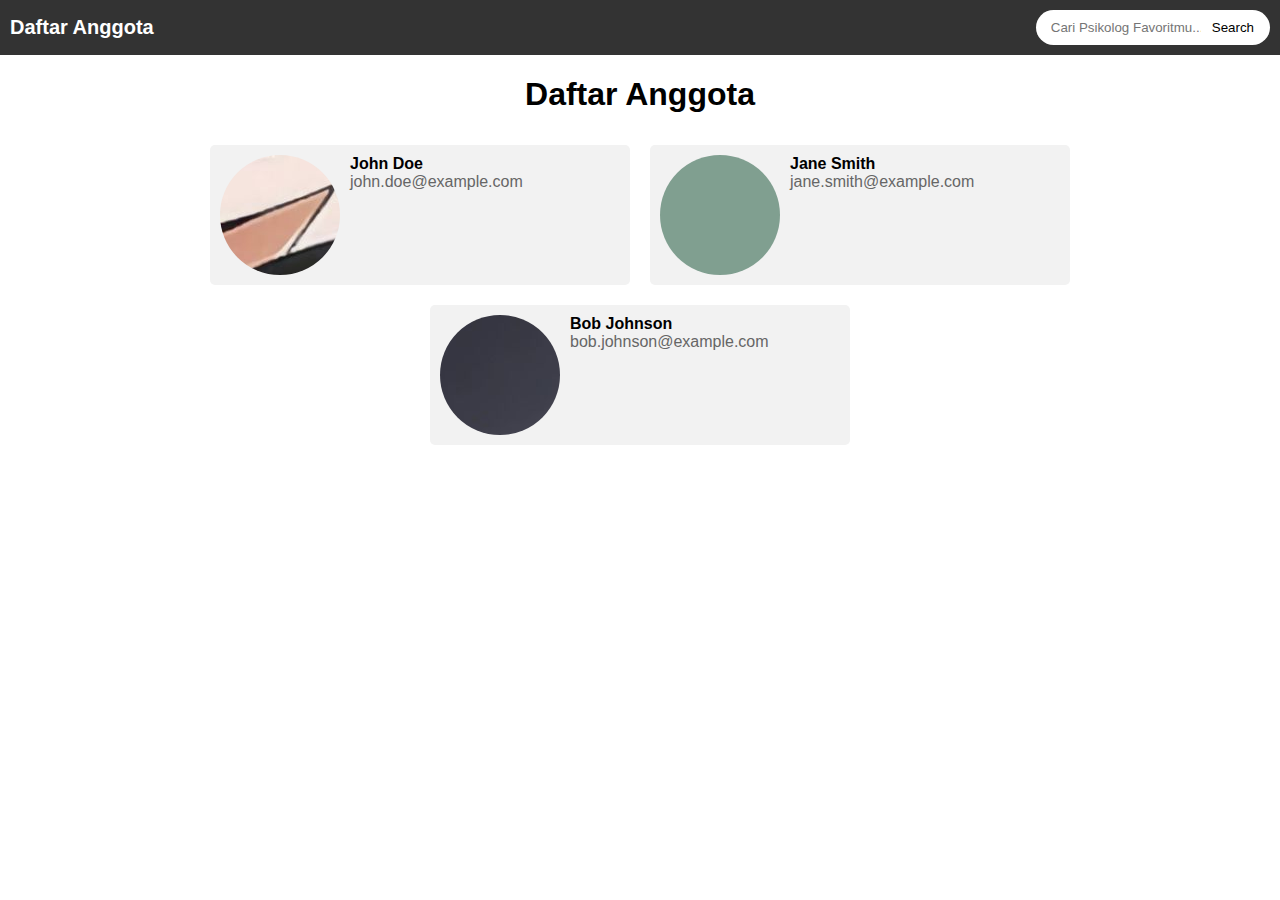
<file: contoh_list_anggota.html>
<!DOCTYPE html>
<html>
<head>
    <title>Daftar Anggota</title>
    <style>
        body {
            font-family: Arial, sans-serif;
            margin: 0;
            padding: 0;
        }
        
        .header {
            background-color: #333;
            color: #fff;
            padding: 10px;
        }
        
        .navbar {
            display: flex;
            justify-content: space-between;
            align-items: center;
        }
        
        .navbar .logo {
            font-size: 20px;
            font-weight: bold;
        }
        
        .navbar .search-box {
            display: flex;
            align-items: center;
            background-color: #fff;
            border-radius: 20px;
            padding: 5px 10px;
        }
        
        .navbar .search-box input[type="text"] {
            border: none;
            outline: none;
            padding: 5px;
            width: 150px;
        }
        
        .navbar .search-box input[type="submit"] {
            border: none;
            background-color: transparent;
            cursor: pointer;
        }
        
        h1 {
            text-align: center;
        }
        
        .member-container {
            display: flex;
            flex-wrap: wrap;
            justify-content: center;
        }
        
        .member-card {
            display: flex;
            width: 400px;
            margin: 10px;
            padding: 10px;
            background-color: #f2f2f2;
            border-radius: 5px;
        }
        
        .member-image {
            width: 120px;
            height: 120px;
            margin-right: 10px;
            border-radius: 50%;
            overflow: hidden;
            background-size: cover;
        }
        
        .member-details {
            flex-grow: 1;
        }
        
        .member-name {
            font-weight: bold;
        }
        
        .member-email {
            color: #666;
        }
    </style>
</head>
<body>
    <div class="header">
        <div class="navbar">
            <div class="logo">Daftar Anggota</div>
            <div class="search-box">
                <input type="text" placeholder="Cari Psikolog Favoritmu...">
                <input type="submit" value="Search">
            </div>
        </div>
    </div>
    
    <h1>Daftar Anggota</h1>
    
    <div class="member-container">
        <div class="member-card">
            <div class="member-image">
                <img src="images/Anya.jpg" alt="Foto Anggota">
            </div>
            <div class="member-details">
                <span class="member-name">John Doe</span><br>
                <span class="member-email">john.doe@example.com</span>
            </div>
        </div>
        <div class="member-card">
            <div class="member-image">
                <img src="images/Loid.jpg" alt="Foto Anggota">
            </div>
            <div class="member-details">
                <span class="member-name">Jane Smith</span><br>
                <span class="member-email">jane.smith@example.com</span>
            </div>
        </div>
        <div class="member-card">
            <div class="member-image">
                <img src="images/Yor.jpg" alt="Foto Anggota">
            </div>
            <div class="member-details">
            <span class="member-name">Bob Johnson</span><br>
            <span class="member-email">bob.johnson@example.com</span>
            </div>
        </div>
    </div>
</body>
</html>
</file>
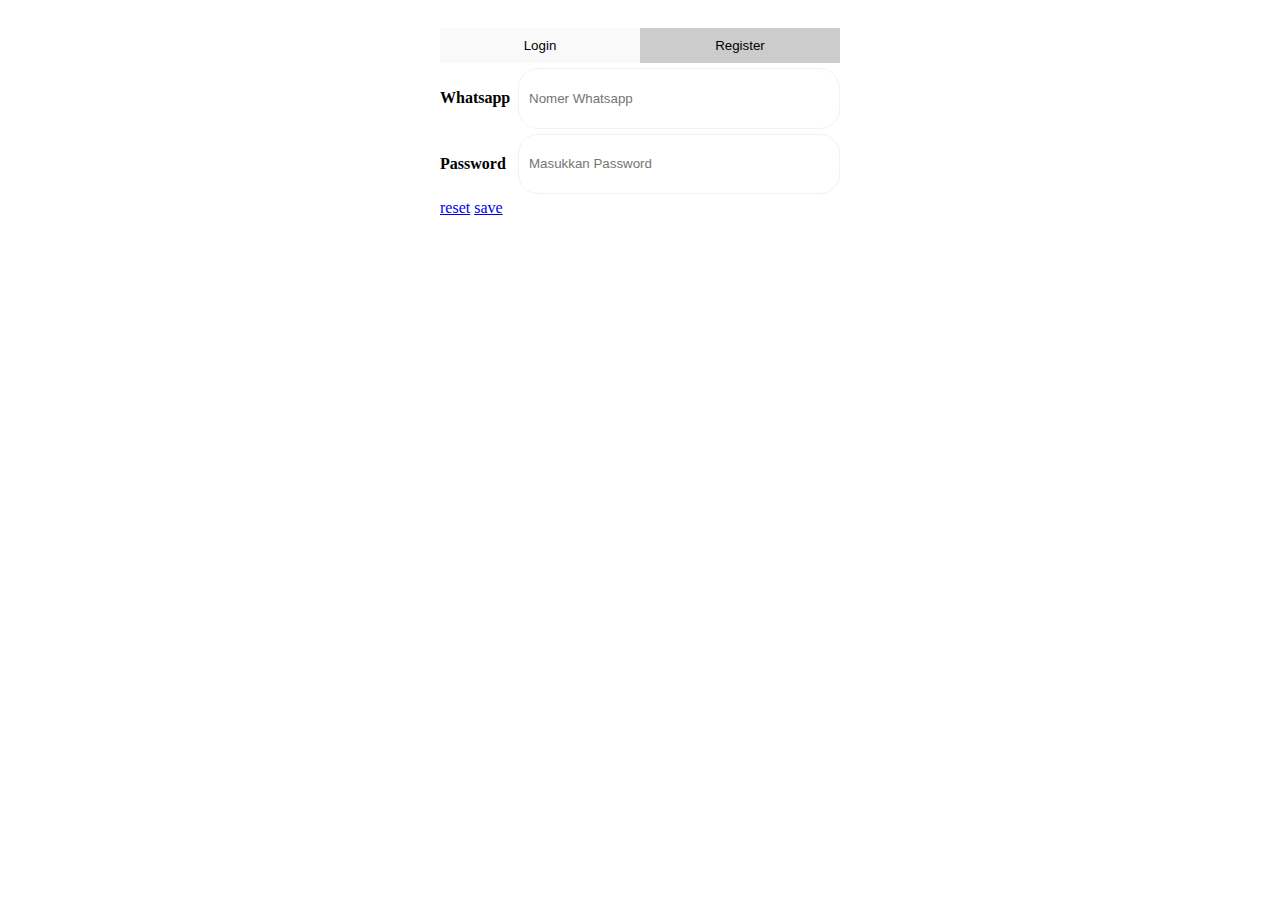
<file: edit_profile.html>
<!DOCTYPE html>
<html lang="en">
<head>
    <meta charset="UTF-8">
    <meta name="viewport" content="width=device-width, initial-scale=1.0">
    <link rel="stylesheet" href="edit_profile.css">
    <title>Edit Profile</title>
</head>
<body>
    <div class="tab-container">
        <div class="tab-header">
          <button class="tab-button active" data-tab="login-tab">Login</button>
          <button class="tab-button" data-tab="register-tab">Register</button>
        </div>
        <div class="tab-content">
          <div id="login-tab" class="tab-panel active">
              <div class="ganti-WA" class="tab-panel active">
                <h4>Whatsapp</h4>
                <input type="text" name="name" placeholder="Nomer Whatsapp" required>
              </div>
              <div class="input-pass">
                <h4>Password</h4>
                <input type="text" name="name" placeholder="Masukkan Password" required>
              </div>
              <div class="tombol">
                <a href="#">reset</a>
                <a href="index.html">save</a>
              </div>
          </div>
        <div id="register-tab" class="tab-panel">
            <div class="new-pass" >
              <h4>Password Baru</h4>
              <input type="text" name="name" placeholder="Masukkan Password Baru" required>
            </div>
            <div class="konfirmasi-pass">
              <h4>Konfirmasi</h4>
              <input type="text" name="name" placeholder="Masukkan Ulang" required>
            </div>
            <div class="old-pass">
              <h4>Password Lama</h4>
              <input type="text" name="name" placeholder="Masukan Password Lama" required>
            </div>
            <div class="tombol">
              <a href="#">reset</a>
              <a href="index.html">save</a>
            </div>
        </div>
    </div>
    
      <script src="script4.js"></script>
</body>
</html>
</file>
<file: edit_profile.css>
.tab-container {
    max-width: 400px;
    margin: 0 auto;
    padding: 20px;
  }
  
  .tab-header {
    display: flex;
  }
  
  .tab-button {
    flex: 1;
    padding: 10px;
    border: none;
    background-color: #ccc;
    cursor: pointer;
  }
  
  .tab-button.active {
    background-color: #f9f9f9;
  }
  
  .tab-panel {
    display: none;
  }
  
  .tab-panel.active {
    display: block;
  }

  .ganti-WA {
    display: flex;
    justify-content: space-between;
    margin: 5px 0;
}

.ganti-WA input[type="text"] {
    border: none;
    outline: none;
    background-color: #fff;
    border: 1px solid #f2f2f2;
    border-radius: 20px;
    padding: 5px 10px;
    width: 300px;
}

.input-pass {
    display: flex;
    justify-content: space-between;
    margin: 5px 0;
}

.input-pass input[type="text"] {
    border: none;
    outline: none;
    background-color: #fff;
    border: 1px solid #f2f2f2;
    border-radius: 20px;
    padding: 5px 10px;
    width: 300px;
}

.new-pass {
    display: flex;
    justify-content: space-between;
    margin: 5px 0;
}

.new-pass input[type="text"] {
    border: none;
    outline: none;
    background-color: #fff;
    border: 1px solid #f2f2f2;
    border-radius: 20px;
    padding: 5px 10px;
    width: 300px;
}

.konfirmasi-pass {
    display: flex;
    justify-content: space-between;
    margin: 5px 0;
}

.konfirmasi-pass input[type="text"] {
    border: none;
    outline: none;
    background-color: #fff;
    border: 1px solid #f2f2f2;
    border-radius: 20px;
    padding: 5px 10px;
    width: 300px;
}

.old-pass {
    display: flex;
    justify-content: space-between;
    margin: 5px 0;
}

.old-pass input[type="text"] {
    border: none;
    outline: none;
    background-color: #fff;
    border: 1px solid #f2f2f2;
    border-radius: 20px;
    padding: 5px 10px;
    width: 300px;
}
  
  /* Additional styles for form elements, e.g., input fields, labels, etc. */
</file>
